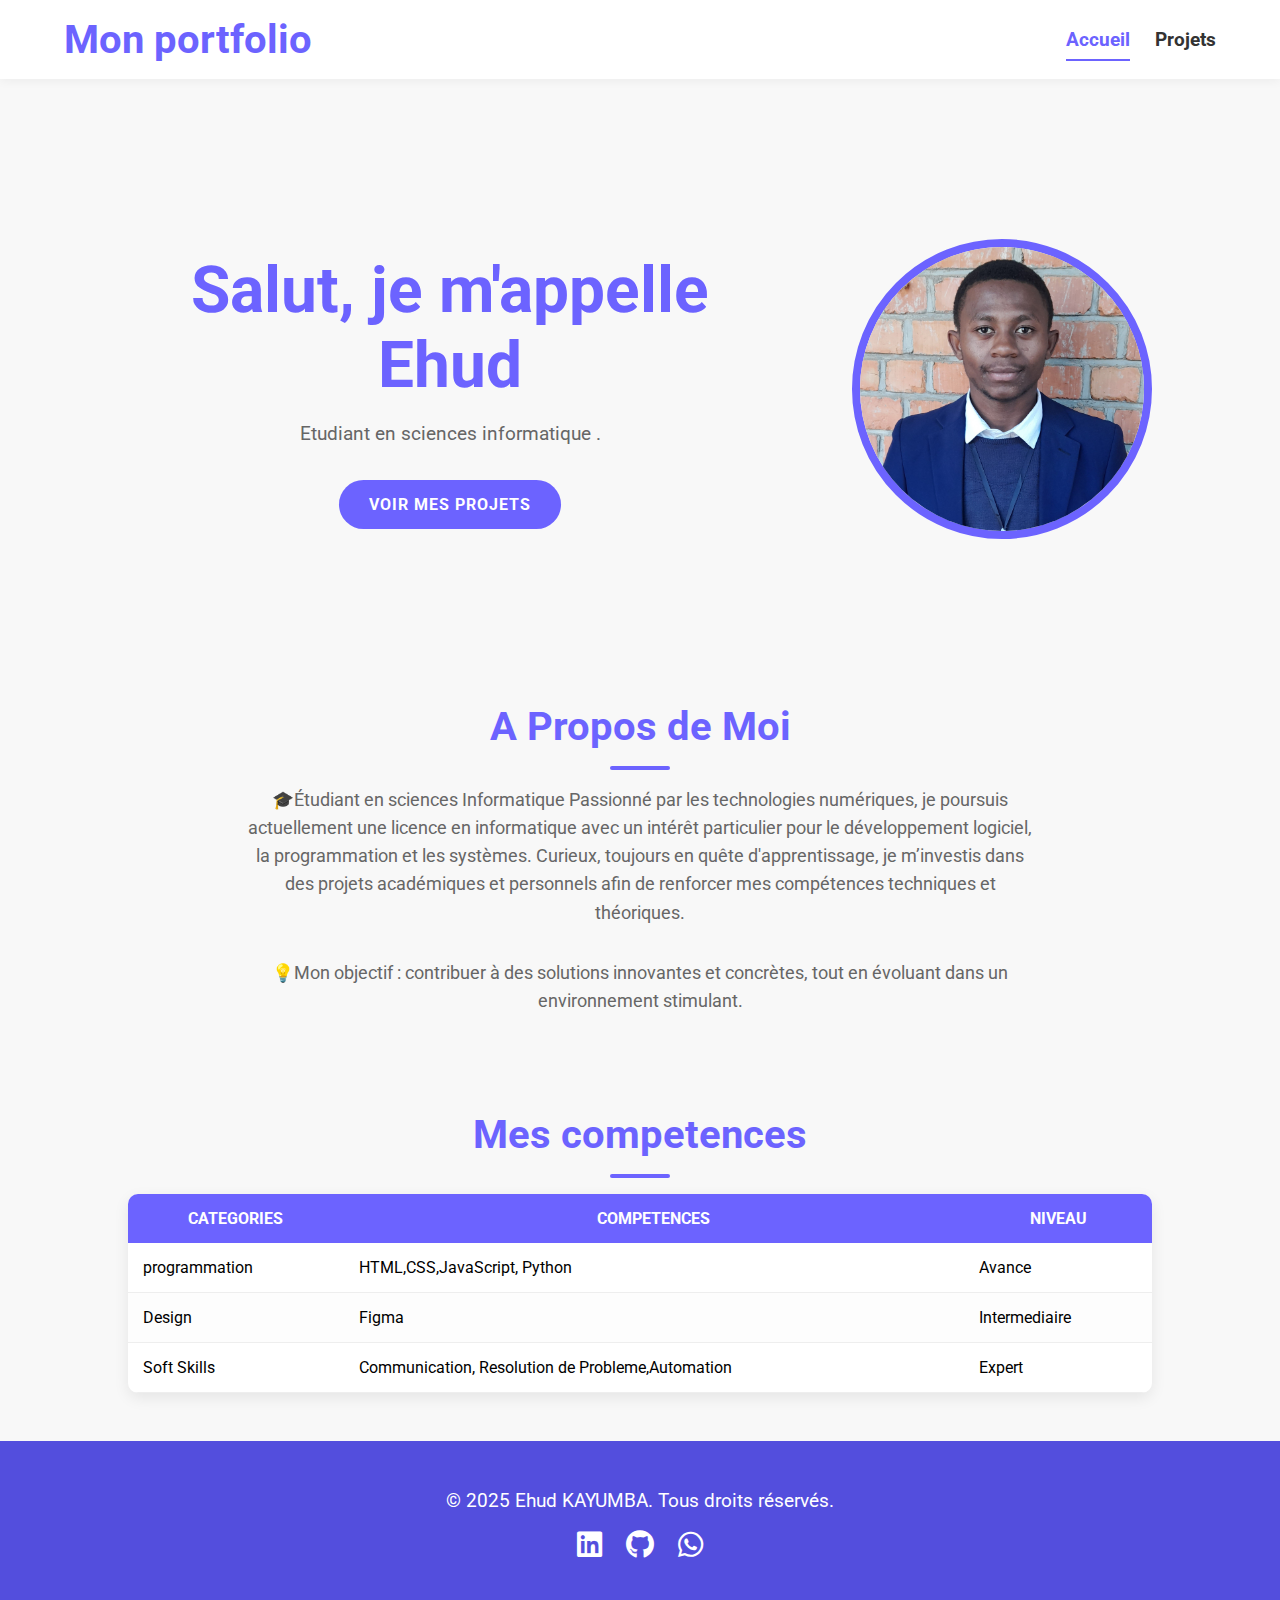
<file: index.html>
<!DOCTYPE html>
<html lang="fr">
<head>
    <!-- Google tag (gtag.js) -->
<script async src="https://www.googletagmanager.com/gtag/js?id=G-0RMZ9G0T3C"></script>
<script>
  window.dataLayer = window.dataLayer || [];
  function gtag(){dataLayer.push(arguments);}
  gtag('js', new Date());

  gtag('config', 'G-0RMZ9G0T3C');
</script>
    <meta charset="UTF-8">
    <meta name="viewport" content="width=device-width, initial-scale=1.0">
    <title>Accueil</title>
    <link rel="stylesheet" href="style.css">
    <link href="https://fonts.googleapis.com/css2?family=Roboto:wght@400;700&display=swap" rel="stylesheet">
    <link rel="stylesheet" href="https://cdnjs.cloudflare.com/ajax/libs/font-awesome/5.15.3/css/all.min.css">
    
</head>
<body>
      <header>
          <div>
             <a href="index.html"class="logo">Mon portfolio</a>
          </div>
          <nav>
            <ul>
                <li><a href="index.html"class="active">Accueil</a></li>
                <li><a href="projets.html">Projets</a></li>
                
            </ul>
          </nav>
      </header>
      <main>
        <section class ="hero-section">
            <div >
                <h1>Salut, je m'appelle Ehud</h1>
                <p>Etudiant en sciences informatique .</p>
                <a href="projets.html"> Voir mes projets </a>
            </div>
            <div>
                <img src="ma-photo.jpg" alt="c'est une image">
            </div>
        </section>

        <section class ="apropos-section">
            <h2> A Propos de Moi </h2>
            <p>
                 🎓Étudiant en sciences Informatique
Passionné par les technologies numériques, je poursuis actuellement une licence en informatique avec un intérêt particulier pour le développement logiciel, la programmation et les systèmes. Curieux, toujours en quête d'apprentissage, je m’investis dans des projets académiques et personnels afin de renforcer mes compétences techniques et théoriques.
            <p>
                 💡Mon objectif : contribuer à des solutions innovantes et concrètes, tout en évoluant dans un environnement stimulant.


            </p>
        </section>
        <section class="competences-section">
            <h2>Mes competences</h2>
            <table>
                <thead>
                    <tr>
                        <th>CATEGORIES</th>
                        <th>COMPETENCES</th>
                        <th>NIVEAU</th>
                    </tr>
                </thead>
                <tbody>
                        <tr>
                        <td> programmation</td>
                        <td> HTML,CSS,JavaScript, Python</td>
                        <td>Avance</td>
                    </tr>
                    <tr>
                        <td>Design</td>
                        <td>Figma </td>
                        <td>Intermediaire</td>
                    </tr>
                    <tr>
                        <td>Soft Skills</td>
                        <td>Communication, Resolution de Probleme,Automation</td>
                        <td>Expert</td>
                    </tr>
                </tbody>
                

            </table>

        </section>
    </main>
    <footer>
        <p>&copy; 2025 Ehud KAYUMBA. Tous droits réservés.</p>
    <div class="social-links">
        <a href="https://www.linkedin.com/in/ehud-kayumba?utm_source=share&utm_campaign=share_via&utm_content=profile&utm_medium=android_app" target="_blank" ><i class="fab fa-linkedin social-icon"></i></a>
        
        <a href="https://github.com/ehudduhe" target="_blank" ><i class="fab fa-github social-icon"></i></a>
        
        <a href="https://wa.me/243817994095" target="_blank" ><i class="fab fa-whatsapp social-icon"></i></a>
    </div>
    </footer>

</body>
</html>
</file>
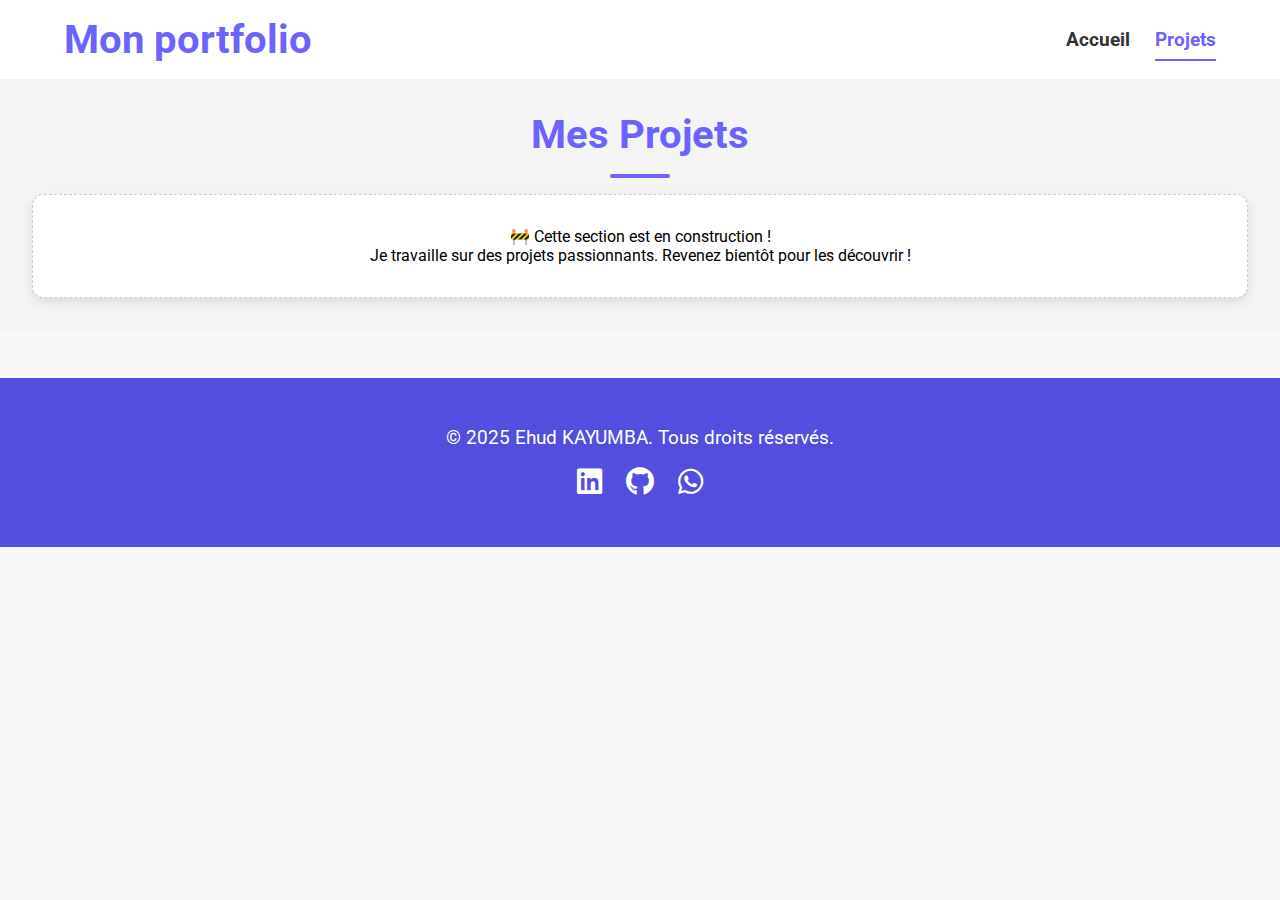
<file: projets.html>
<!DOCTYPE html>
<html lang="fr">
<head>
  <meta charset="UTF-8">
  <meta name="viewport" content="width=device-width, initial-scale=1.0">
  <title>Projets</title>
  <link rel="stylesheet" href="style.css">
  <link href="https://fonts.googleapis.com/css2?family=Roboto:wght@400;700&display=swap" rel="stylesheet">
  <link rel="stylesheet" href="https://cdnjs.cloudflare.com/ajax/libs/font-awesome/5.15.3/css/all.min.css">
</head>
<body>

  <header>
    <div>
      <a href="index.html" class="logo">Mon portfolio</a>
    </div>
    <nav>
      <ul>
        <li><a href="index.html">Accueil</a></li>
        <li><a href="projets.html" class="active">Projets</a></li>
      </ul>
    </nav>
  </header>

  <main>
    <section id="projects">
      <h2>Mes Projets</h2>
      <div class="coming-soon">
        <p>🚧 Cette section est en construction !</p>
        <p>Je travaille sur des projets passionnants. Revenez bientôt pour les découvrir !</p>
      </div>
    </section>
  </main>

  <footer>
    <p>&copy; 2025 Ehud KAYUMBA. Tous droits réservés.</p>
    <div class="social-links">
      <a href="https://www.linkedin.com/in/ehud-kayumba" target="_blank"><i class="fab fa-linkedin social-icon"></i></a>
      <a href="https://github.com/ehudduhe" target="_blank"><i class="fab fa-github social-icon"></i></a>
      <a href="https://wa.me/243817994095" target="_blank"><i class="fab fa-whatsapp social-icon"></i></a>
    </div>
  </footer>

</body>
</html>
</file>
<file: style.css>
:root{
--violet-doux: #6C63FF;
--violet-fonce:#534EDD;
--orange-vif:#FFA726;
--gris-tres-fonce:#333;
--gris-fonce:#666;
--gris-tres-claire:#F8F8F8;
--gris-clair:#EEE;
}

*{
    margin: 0; /*margin: signifie marge exterieure*/
    padding: 0;/*padding: est la marge interieur*/
    box-sizing: border-box;/*cadre*/
}
body{
    background-color: var(--gris-tres-claire);
    font-family: Roboto,sans-serif;
}
header {
    display: flex;
    justify-content: space-between;
    align-items: center;
    background-color: white;
    box-shadow: 0 2px 10px rgba(0, 0, 0, 0.05);
    padding: 1rem 4rem; /*il ajoute une marge interne*/

}
.logo{
    text-decoration: none;/*enleve le soulignement*/
    font-size: 2.5rem;/*taille de la police*/
    color: var(--violet-doux);
    font-weight: bold;
}
ul {
    list-style: none;
    display: flex;
}

ul li{
    margin-left: 25px;
}

ul li a{
    text-decoration: none;
    color:var(--gris-tres-fonce);
    font-weight: bold;
    font-size: 1.2em;
    position: relative;
    padding: 10px 0;
}

ul li a:hover{
    color:var(--violet-fonce);/*il colorie texte sur lequel la souris pointe*/
}
ul li a::after{
    content:'';
    position: absolute;
    left:0;
    bottom:0;
    width:0;
    height: 2px;
    background-color: var(--violet-doux);
    transition: width 0.3s ease;
}
ul li a:hover::after{
    width: 100%;
}
ul li a.active{
    color: var(--violet-doux);
}
ul li a.active::after {
width:100%;
}
.hero-section {
    display: flex;
    justify-content: center; /*centre le contenues */
    align-items: center ;
    gap : 5rem ; /*espace entre les sous elements de la section */
    text-align: center ; /*alligne en centre le contenus */
    margin: 10rem 8rem ;
}

.hero-section img {
    width : 300px ; /*Largeur de l'image */
    height : 300px ; /*hauteur de l'image */
    object-fit: fill ;
    border-radius: 50%; /*arrondis les bordures */ 
    border :8px solid var(--violet-doux) ;
}

.hero-section h1{
    font-size : 4rem ;
    margin-bottom : 1.2rem ;
    font-weight: Bold ;
    color: var(--violet-doux);
}

.hero-section p{
    font-size: 1.2rem ;
    color : var(--gris-fonce);
    margin-bottom : 1.2rem ;
}

.hero-section a {
    text-decoration: none ; /*enelve le soullignement */
    display: inline-block ;
    background-color: var(--violet-doux);
    color: white ;
    padding : 15px 30px ;
    border-radius: 50px ;
    font-weight: 700 ;
    text-transform: uppercase ;
    letter-spacing: 1px ;
    transition: background-color 0.3 s ease , transform 0.2 s ease;
    margin-top: 1rem ;
}

.hero-section a:hover {
    background-color: var(--violet-fonce) ;
    transform: translateY(-3px) ; /*translateX : part dans les cotes , translateY : part vers le haut ou vers le bas */
}

.apropos-section {
    text-align: center ;
    width : 800px ;
    margin: 6rem auto ;
}

section h2 {
    font-size: 2.5rem ;
    font-weight: 700 ;
    color: var(--violet-doux);
    position: relative ;
    text-align: center;
}

section h2::after {
    content: '' ;
    display: block ;
    width : 60px ;
    height: 4px ;
    background-color: var(--violet-doux);
    margin : 1rem auto ;
    border-radius : 2px ;
}

.apropos-section p {
    line-height: 1.6 ;
    font-size: 1.1em ;
    color : var(--gris-fonce) ;
    margin-bottom: 2rem ; /*espace entre le paragraphe */
}
.competences-section {
    margin-top: 3rem;
}
.competences-section table {
    width: 80%;
    margin: 0 auto;
    background-color:  #FFF;
    box-shadow: 0 5px 15px rgba(0,0,0,0.08);
    margin-bottom: 3rem;
    border-radius: 10px;
    border-collapse: collapse;
    overflow: hidden;;
}
.competences-section th,
.competences-section td {
    padding: 15px;
    
}
.competences-section thead tr {
    background-color: var(--violet-doux);
    color: white;
}
.competences-section td {
    border-bottom: 1px solid var(--gris-clair);
   
}
.competences-section tbody tr:nth-last-child(even){
    background-color: #FDFDFD; /*change la couleur de fond des lignes paires */
}
.competences-section tbody tr {
    transition: background-color 0.3s ease, transform 0.2s ease; /*transition pour l'effet de survol */
}
.competences-section tbody tr:hover{
    background-color: var(--gris-tres-claire); /*change la couleur de fond des lignes survolées */
    transform: translateY(-3px); /*effet de translation vers le haut */
} 
footer {
    background-color: var(--violet-fonce);
    color: #FFF;
    margin-top: 3rem;
    padding: 3rem 0;
    text-align: center;
}
footer p {
    font-size: 1.2rem;
    margin-bottom: 1rem;
    }
footer a {
    font-size: 1.8rem;
    color: #FFF;
    margin: 0 10px;
    transition: color 0,3 ease, transform 0.2s ease;
}

footer a:hover {
    display: inline-block;
    color: --var(--orange-vif);
    transform: translateY(-3px);
    

}
@media (max-width: 768px) {
  header {
    flex-direction: column;
    padding: 1rem;
  }

  ul {
    flex-direction: column;
    align-items: center;
    margin-top: 1rem;
  }

  ul li {
    margin: 10px 0;
  }

  .hero-section {
    flex-direction: column;
    margin: 4rem 2rem;
    text-align: center;
  }

  .hero-section img {
    width: 200px;
    height: 200px;
  }

  .apropos-section {
    width: 90%;
  }

  .competences-section table {
    width: 95%;
    font-size: 0.9rem;
  }
}
#projects {
  padding: 2rem;
  background-color: #f4f4f4;
  text-align: center;
}

.coming-soon {
  background-color: #fff;
  border: 1px dashed #ccc;
  padding: 2rem;
  border-radius: 12px;
  box-shadow: 0 4px 10px rgba(0, 0, 0, 0.1);
}
</file>
